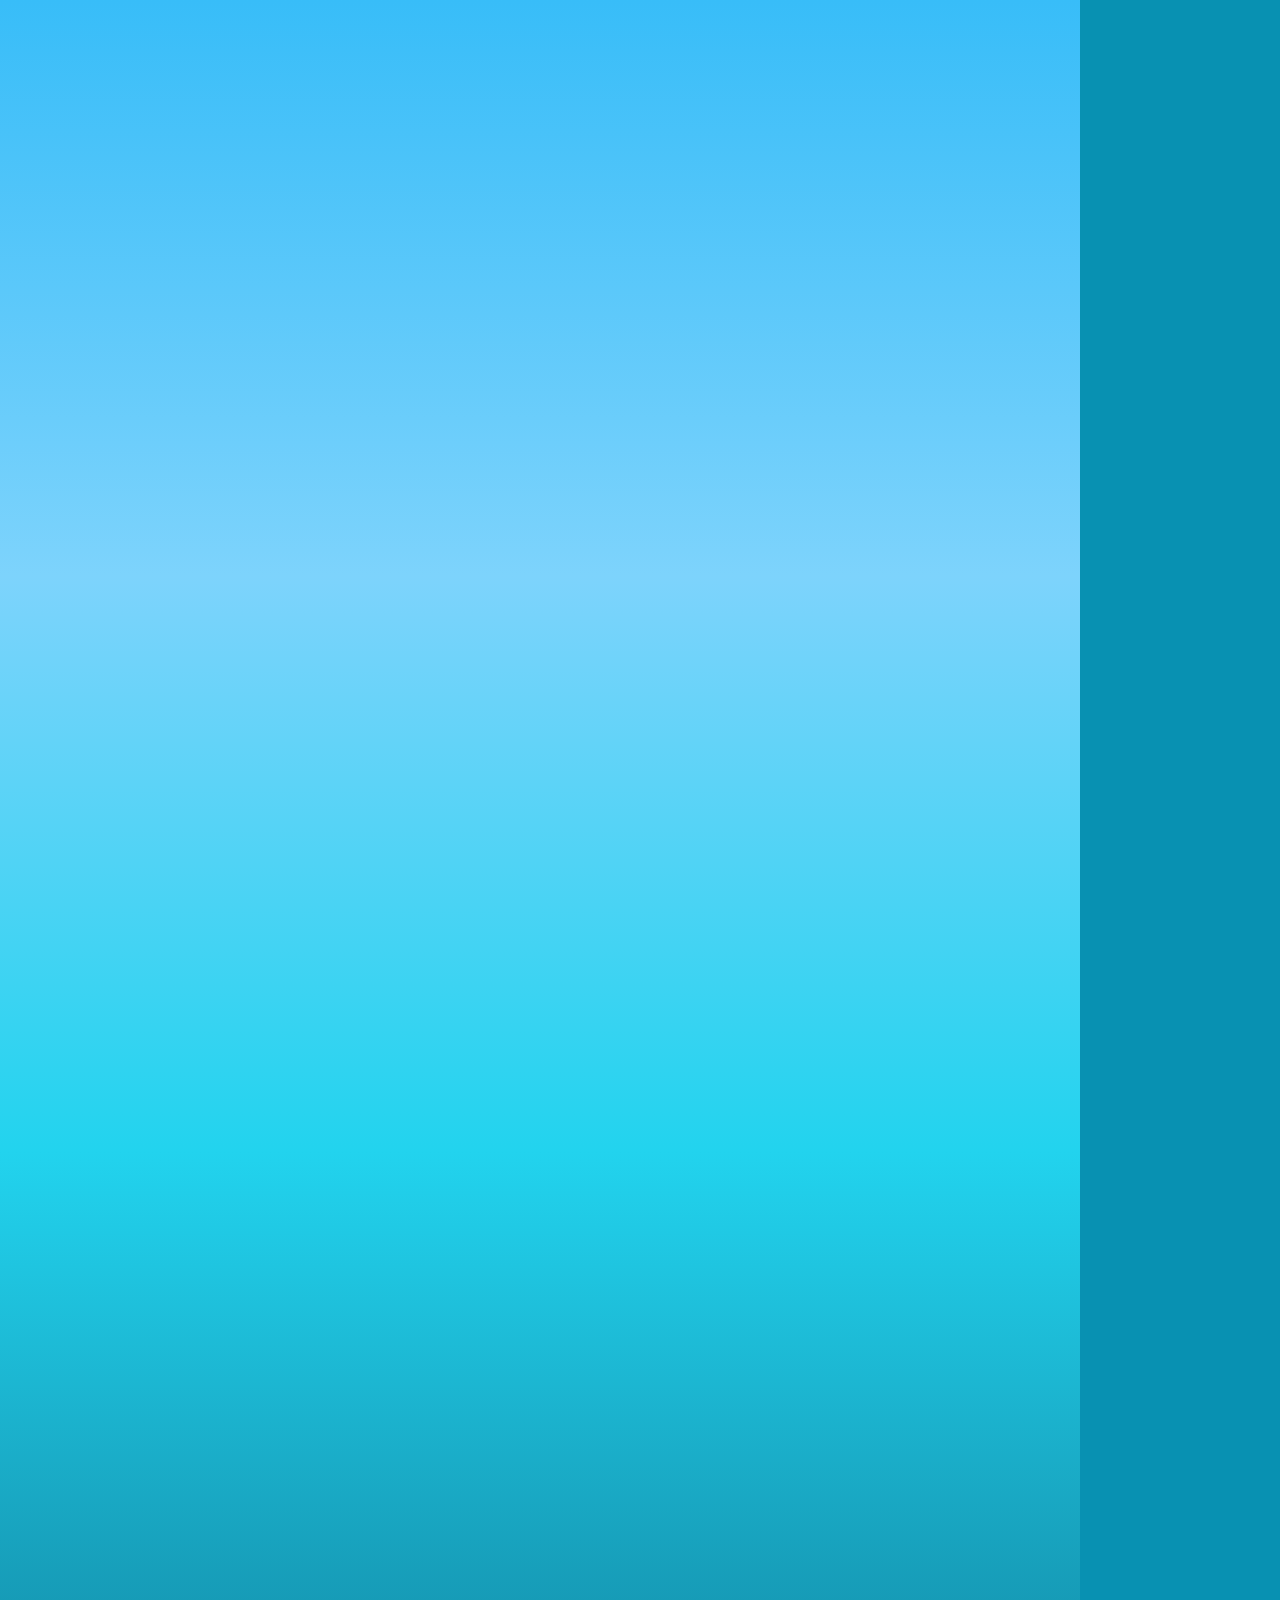
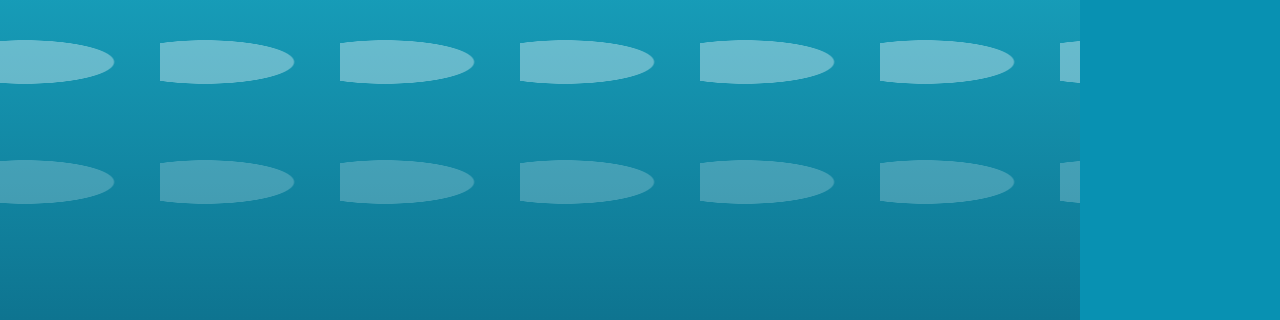
<file: promo/ad.html>
<!DOCTYPE html>
<html lang="ro">
<head>
<meta charset="UTF-8" />
<title>Pocket Island Master — TikTok ad</title>
<link href="https://fonts.googleapis.com/css2?family=Baloo+2:wght@600;800&display=swap" rel="stylesheet" />
<!-- Real game card styles (tier visuals: shiny / neon / cosmic) -->
<link rel="stylesheet" href="../css/style.css" />
<style>
  /* 1080×1920 vertical canvas, every frame is drawn by render(t) so it can be exported frame by frame */
  html, body { margin: 0; width: 1080px; height: 1920px; overflow: hidden; background: #0891b2; }
  body { font-family: 'Baloo 2', sans-serif; }
  #stage { position: relative; width: 1080px; height: 1920px; overflow: hidden;
    background: linear-gradient(180deg, #38bdf8 0%, #7dd3fc 30%, #22d3ee 60%, #0e7490 100%); }
  .sun { position: absolute; right: 70px; top: 120px; width: 200px; height: 200px; border-radius: 50%;
    background: radial-gradient(circle, #fff7ae 55%, rgba(255,247,174,.0) 72%); }
  .wave { position: absolute; left: -200px; right: -200px; height: 60px;
    background: radial-gradient(ellipse 90px 22px at 45px 22px, rgba(255,255,255,.35) 98%, transparent 100%) repeat-x;
    background-size: 180px 60px; }
  .scn { position: absolute; inset: 0; display: none; }
  .cap { position: absolute; z-index: 5; left: 60px; right: 60px; text-align: center; color: #fff; font-weight: 800; line-height: 1.02;
    -webkit-text-stroke: 10px #0c4a6e; paint-order: stroke fill; text-shadow: 0 10px 0 rgba(12,74,110,.45); }
  .cap.big { font-size: 112px; } .cap.mid { font-size: 84px; } .cap.small { font-size: 58px; -webkit-text-stroke: 8px #0c4a6e; }
  .yellow { color: #fde047; } .pink { color: #f9a8d4; }
  .phone { position: absolute; left: 50%; width: 600px; height: 1080px; margin-left: -300px; border-radius: 70px;
    background: #0f172a; padding: 18px; box-sizing: border-box; box-shadow: 0 40px 80px rgba(8,47,73,.55); }
  .phone .screen { width: 100%; height: 100%; border-radius: 54px; overflow: hidden; position: relative; background: #fff; }
  .phone img { width: 100%; display: block; transform-origin: 50% 30%; }
  .notch { position: absolute; top: 18px; left: 50%; width: 170px; height: 34px; margin-left: -85px; background: #0f172a; border-radius: 0 0 22px 22px; z-index: 3; }
  .float { position: absolute; font-size: 120px; filter: drop-shadow(0 10px 6px rgba(0,0,0,.25)); }
  .coin { position: absolute; font-size: 84px; }
  .pill { display: inline-block; background: #fff; color: #0c4a6e; border-radius: 999px; padding: 14px 40px; font-size: 54px; font-weight: 800;
    box-shadow: 0 10px 0 rgba(12,74,110,.35); margin: 12px 8px; }
  .pill.g { background: #22c55e; color: #fff; } .pill.p { background: #ec4899; color: #fff; } .pill.y { background: #facc15; color: #713f12; }
  .cta { display: inline-block; background: linear-gradient(180deg, #a3e635, #16a34a); color: #fff; font-size: 80px; font-weight: 800;
    border-radius: 60px; padding: 26px 70px; box-shadow: 0 16px 0 #14532d; -webkit-text-stroke: 0; }
  .tiers { position: absolute; left: 0; right: 0; top: 760px; display: flex; justify-content: center; gap: 14px; }
  .tierbox { width: 190px; text-align: center; }
  .tierbox .zoom { zoom: 2.5; width: 74px; margin: 0 auto; }
  .tierlabel { color: #fff; font-weight: 800; font-size: 40px; -webkit-text-stroke: 7px #0c4a6e; paint-order: stroke fill; margin-top: 14px; }
  .arrow { position: absolute; left: 0; right: 0; top: 1180px; text-align: center; font-size: 70px; color: #fff; font-weight: 800;
    -webkit-text-stroke: 8px #0c4a6e; paint-order: stroke fill; }
  .logo { font-size: 150px; text-align: center; }
  .flash { position: absolute; inset: 0; background: #fff; pointer-events: none; opacity: 0; }
</style>
</head>
<body>
<div id="stage">
    <div class="wave" id="w1" style="top:1640px"></div>
  <div class="wave" id="w2" style="top:1760px;opacity:.6"></div>

  <!-- 1. HOOK -->
  <div class="scn" id="s1">
    <div class="cap mid" style="top:330px" id="s1a">Joc NOU pe telefon 🏝️</div>
    <div class="cap big" style="top:470px" id="s1b"><span class="yellow">50 de pet-uri</span><br>de colecționat!</div>
    <div id="s1floats"></div>
    <div class="cap small" style="top:1330px" id="s1c">100% GRATUIT · fără reclame</div>
  </div>

  <!-- 2. ISLAND -->
  <div class="scn" id="s2">
    <div class="cap mid" style="top:150px" id="s2a">Construiește-ți <span class="yellow">insula</span> 🔨</div>
    <div class="cap small" style="top:270px" id="s2b">iar pet-urile tale se plimbă pe ea 🐾</div>
    <div class="phone" id="p2" style="top:400px"><div class="notch"></div><div class="screen"><img src="shots/island.png" id="i2"></div></div>
  </div>

  <!-- 3. SLOTS -->
  <div class="scn" id="s3">
    <div class="cap mid" style="top:150px" id="s3a">Învârte și câștigă <span class="yellow">Gold</span> 🎰</div>
    <div class="phone" id="p3" style="top:330px"><div class="notch"></div><div class="screen"><img src="shots/slot.png" id="i3"></div></div>
    <div id="coins"></div>
  </div>

  <!-- 4. MERGE TIERS -->
  <div class="scn" id="s4">
    <div class="cap mid" style="top:260px" id="s4a">Unește dublurile ✨</div>
    <div class="cap big" style="top:390px" id="s4b"><span class="yellow">1★</span> → <span class="pink">5★ COSMIC</span></div>
    <div class="tiers" id="tiers"></div>
    <div class="arrow" id="s4c">Completează setul de 50 ca să deblochezi merge-ul! 🏆</div>
  </div>

  <!-- 5. RAID -->
  <div class="scn" id="s5">
    <div class="cap mid" style="top:140px" id="s5a">Atacă-ți <span class="yellow">prietenii</span> ⚔️</div>
    <div class="cap small" style="top:260px" id="s5b">jucători reali — <span class="pink">fără boți!</span></div>
    <div class="phone" id="p5" style="top:380px"><div class="notch"></div><div class="screen"><img src="shots/raid.png" id="i5"></div></div>
  </div>

  <!-- 6. CTA -->
  <div class="scn" id="s6">
    <div class="logo" style="position:absolute;left:0;right:0;top:230px" id="s6logo">🏝️</div>
    <div class="cap big" style="top:420px" id="s6a">Pocket Island<br><span class="yellow">Master</span></div>
    <div style="position:absolute;left:40px;right:40px;top:760px;text-align:center" id="s6pills">
      <span class="pill g">100% GRATUIT</span><span class="pill p">FĂRĂ RECLAME</span><br>
      <span class="pill y">FĂRĂ PLĂȚI</span><span class="pill">JUCĂTORI REALI</span>
    </div>
    <div style="position:absolute;left:0;right:0;top:1100px;text-align:center" id="s6cta"><span class="cta">🔗 Link în bio</span></div>
    <div class="cap small" style="top:1330px" id="s6b">Joacă direct din browser 📱</div>
  </div>

  <div class="flash" id="flash"></div>
</div>

<script>
/* ---------- deterministic timeline ---------- */
const SCENES = [ ['s1', 0, 2.8], ['s2', 2.8, 6.4], ['s3', 6.4, 9.6], ['s4', 9.6, 13.6], ['s5', 13.6, 16.6], ['s6', 16.6, 20] ];
const DURATION = 20;
const $ = id => document.getElementById(id);
const clamp = (v, a = 0, b = 1) => Math.max(a, Math.min(b, v));
const outBack = x => { const c1 = 1.70158, c3 = c1 + 1; return 1 + c3 * Math.pow(x - 1, 3) + c1 * Math.pow(x - 1, 2); };
const outCubic = x => 1 - Math.pow(1 - x, 3);
/** pop-in amount for an element appearing at time `at` */
const pop = (t, at, d = 0.45) => outBack(clamp((t - at) / d));
function popEl(el, t, at, extra = '') {
  const p = pop(t, at);
  el.style.opacity = clamp((t - at) / 0.2);
  el.style.transform = `scale(${0.4 + 0.6 * p}) ${extra}`;
}

/* build static pieces */
const FLOATS = ['🦊','🐉','🦄','🐼','🐙','🦭','🐯','🦋','🐸','🦚','🐬','🦁'];
$('s1floats').innerHTML = FLOATS.map((e, i) => `<div class="float" id="f${i}">${e}</div>`).join('');
$('coins').innerHTML = Array.from({ length: 16 }, (_, i) => `<div class="coin" id="c${i}">${i % 4 === 0 ? '💰' : '🪙'}</div>`).join('');
const TIER_PET = { emoji: '🐉', name: 'Cindrake', c1: '#ffb347', c2: '#ef4444' };
$('tiers').innerHTML = [1, 2, 3, 4, 5].map(t => {
  const parts = t >= 5 ? Array.from({ length: 7 }, (_, i) => `<span class="pt" style="left:${8 + i * 13}%;animation-delay:${(i * 0.37).toFixed(2)}s"></span>`).join('') : '';
  return `<div class="tierbox" id="tb${t}"><div class="zoom"><div class="ccard tier-${t}"><div class="ccard-in" style="--c1:${TIER_PET.c1};--c2:${TIER_PET.c2}">
    ${parts}<div class="elem">🔥</div><div class="emo">${TIER_PET.emoji}</div><div class="nm">${TIER_PET.name}</div><div class="stars">${'★'.repeat(t)}</div>
  </div></div></div><div class="tierlabel">${['BAZĂ', 'MARE', 'SHINY', 'NEON', 'COSMIC'][t - 1]}</div></div>`;
}).join('');

/* draw one frame at time t (seconds) */
window.render = function (t) {
  // CSS animations (card sheen / neon / particles) follow the same clock
  document.getAnimations().forEach(a => { a.pause(); a.currentTime = t * 1000; });

  $('w1').style.transform = `translateX(${(t * 60) % 180}px)`;
  $('w2').style.transform = `translateX(${-(t * 40) % 180}px)`;

  for (const [id, a, b] of SCENES) {
    const el = $(id);
    const on = t >= a && t < b;
    el.style.display = on ? 'block' : 'none';
    if (!on) continue;
    const vin = clamp((t - a) / 0.3), vout = clamp((b - t) / 0.25);
    el.style.opacity = Math.min(vin, vout);
  }
  // white flash on every cut
  const cut = Math.min(...SCENES.map(s => Math.abs(t - s[1])));
  $('flash').style.opacity = t > 0.1 ? clamp(0.55 - cut * 4) : 0;

  /* 1 — hook */
  if (t < 2.8) {
    popEl($('s1a'), t, 0.05); popEl($('s1b'), t, 0.35); popEl($('s1c'), t, 1.5);
    FLOATS.forEach((_, i) => {
      const el = $('f' + i);
      const ang = i / FLOATS.length * Math.PI * 2 + t * 0.6;
      const x = 540 + Math.cos(ang) * 400 - 60, y = 1020 + Math.sin(ang) * 190 - 70;
      const p = pop(t, 0.6 + i * 0.08);
      el.style.left = x + 'px'; el.style.top = (y + Math.sin(t * 5 + i) * 18) + 'px';
      el.style.opacity = clamp((t - 0.6 - i * 0.08) / 0.15);
      el.style.transform = `scale(${p}) rotate(${Math.sin(t * 3 + i) * 10}deg)`;
    });
  }
  /* 2 — island */
  if (t >= 2.8 && t < 6.4) {
    const s = t - 2.8;
    popEl($('s2a'), t, 2.85); popEl($('s2b'), t, 3.2);
    $('p2').style.transform = `translateY(${(1 - outCubic(clamp(s / 0.6))) * 900}px)`;
    $('i2').style.transform = `scale(${1 + s * 0.035})`;
  }
  /* 3 — slots + coin rain */
  if (t >= 6.4 && t < 9.6) {
    const s = t - 6.4;
    popEl($('s3a'), t, 6.45);
    $('p3').style.transform = `translateY(${(1 - outCubic(clamp(s / 0.5))) * 900}px) rotate(${Math.sin(s * 2) * 1.2}deg)`;
    $('i3').style.transform = `scale(${1.05 + s * 0.03})`;
    for (let i = 0; i < 16; i++) {
      const el = $('c' + i);
      const x = (i * 137) % 1000 + 10;
      const y = -150 + ((s - 0.5 - i * 0.09) * (900 + (i % 5) * 120));
      el.style.left = x + 'px'; el.style.top = y + 'px';
      el.style.opacity = s > 0.5 + i * 0.09 ? 1 : 0;
      el.style.transform = `rotate(${s * 200 + i * 40}deg)`;
    }
  }
  /* 4 — tiers */
  if (t >= 9.6 && t < 13.6) {
    popEl($('s4a'), t, 9.65); popEl($('s4b'), t, 9.95);
    for (let k = 1; k <= 5; k++) {
      const at = 10.3 + (k - 1) * 0.45;
      const el = $('tb' + k);
      el.style.opacity = clamp((t - at) / 0.15);
      el.style.transform = `translateY(${Math.sin(t * 3 + k) * 10}px) scale(${pop(t, at) * (k === 5 ? 1.08 : 1)})`;
    }
    popEl($('s4c'), t, 12.6);
  }
  /* 5 — raid */
  if (t >= 13.6 && t < 16.6) {
    const s = t - 13.6;
    popEl($('s5a'), t, 13.65); popEl($('s5b'), t, 14.0);
    const shake = s > 0.6 && s < 1.0 ? Math.sin(s * 90) * 14 : 0;
    $('p5').style.transform = `translateY(${(1 - outCubic(clamp(s / 0.5))) * 900}px) translateX(${shake}px)`;
    $('i5').style.transform = `translateY(${-s * 60}px) scale(1.04)`;
  }
  /* 6 — call to action */
  if (t >= 16.6) {
    popEl($('s6logo'), t, 16.65, `translateY(${Math.sin(t * 4) * 12}px)`);
    popEl($('s6a'), t, 16.85);
    popEl($('s6pills'), t, 17.3);
    const beat = 1 + Math.max(0, Math.sin(t * 7)) * 0.06;
    $('s6cta').style.opacity = clamp((t - 17.8) / 0.2);
    $('s6cta').style.transform = `scale(${(0.4 + 0.6 * pop(t, 17.8)) * beat})`;
    popEl($('s6b'), t, 18.3);
  }
};
window.DURATION = DURATION;
render(0);
</script>
</body>
</html>
</file>
<file: css/style.css>
/* ==========================================================
       GLOBAL / ISLAND AESTHETIC
       ========================================================== */
    :root { --safe-b: env(safe-area-inset-bottom, 0px); }
    * { -webkit-tap-highlight-color: transparent; }
    html, body { height: 100%; }
    body {
      font-family: 'Baloo 2', system-ui, sans-serif;
      touch-action: manipulation;
      background:
        radial-gradient(circle at 85% 8%, #fff7ae 0 40px, rgba(255,247,174,.35) 41px 70px, transparent 71px),
        linear-gradient(180deg, #38bdf8 0%, #7dd3fc 35%, #22d3ee 62%, #0891b2 100%);
      background-attachment: fixed;
      color: #0f172a;
      overscroll-behavior: none;
    }
    /* Animated sea waves at the bottom of the screen */
    .waves {
      position: fixed; left: 0; right: 0; bottom: 0; height: 120px; z-index: 0; pointer-events: none;
      background:
        radial-gradient(ellipse 60px 14px at 30px 14px, rgba(255,255,255,.45) 98%, transparent 100%) repeat-x;
      background-size: 120px 28px;
      animation: waves 6s linear infinite; opacity: .55;
    }
    @keyframes waves { to { background-position: 120px 0; } }

    .glass { background: rgba(255,255,255,.82); backdrop-filter: blur(10px); -webkit-backdrop-filter: blur(10px); }
    .panel { background: rgba(255,255,255,.9); border-radius: 22px; box-shadow: 0 8px 24px rgba(8,47,73,.18); }
    .btn {
      font-weight: 800; border-radius: 16px; padding: .65rem 1rem; transition: transform .08s, filter .15s;
      box-shadow: 0 4px 0 rgba(0,0,0,.18); user-select: none;
    }
    .btn:active:not(:disabled) { transform: translateY(3px); box-shadow: 0 1px 0 rgba(0,0,0,.18); }
    .btn:disabled { filter: grayscale(.8) brightness(.95); opacity: .65; cursor: not-allowed; }
    .tab-btn.active { color: #0369a1; }
    .tab-btn.active .tab-ico { transform: translateY(-4px) scale(1.15); }
    .tab-ico { transition: transform .2s; display: inline-block; }
    .hidden-tab { display: none !important; }

    /* Energy bar shimmer */
    .energy-fill { background: linear-gradient(90deg, #facc15, #fb923c, #facc15); background-size: 200% 100%; animation: shimmer 2.5s linear infinite; transition: width .4s; }
    .energy-fill.over { background: linear-gradient(90deg, #a78bfa, #f472b6, #a78bfa); background-size: 200% 100%; }
    @keyframes shimmer { to { background-position: -200% 0; } }

    /* ==========================================================
       SLOT MACHINE
       ========================================================== */
    .slot-frame {
      background: linear-gradient(180deg, #f59e0b, #b45309);
      border-radius: 28px; padding: 14px; box-shadow: inset 0 3px 0 rgba(255,255,255,.5), 0 10px 25px rgba(0,0,0,.25);
    }
    .reel {
      background: linear-gradient(180deg, #e2e8f0 0%, #fff 30%, #fff 70%, #e2e8f0 100%);
      border-radius: 18px; height: 96px; display: flex; align-items: center; justify-content: center;
      font-size: 54px; box-shadow: inset 0 4px 10px rgba(0,0,0,.25); overflow: hidden;
    }
    .reel.spinning .sym { filter: blur(2px); transform: translateY(6px); }
    .reel.stop .sym { animation: reelStop .35s ease-out; }
    @keyframes reelStop { 0%{transform:translateY(-30px)} 60%{transform:translateY(8px)} 100%{transform:translateY(0)} }
    .slot-win { animation: winPulse .6s ease-in-out 3; }
    @keyframes winPulse { 50% { box-shadow: 0 0 0 6px #fde047, 0 0 30px #fde047; } }
    .bulb { width: 10px; height: 10px; border-radius: 50%; background: #fef08a; box-shadow: 0 0 8px #fde047; animation: blink 1s infinite; }
    .bulb:nth-child(even) { animation-delay: .5s; }
    @keyframes blink { 50% { opacity: .25; } }

    /* ==========================================================
       CREATURE CARDS + TIER VISUALS
       1★ base | 2★ larger badge | 3★ shiny palette | 4★ neon animated border | 5★ cosmic particles
       ========================================================== */
    .ccard { position: relative; border-radius: 16px; padding: 2px; background: rgba(255,255,255,.9); cursor: pointer; transition: transform .12s; }
    .ccard:active { transform: scale(.95); }
    .ccard-in {
      position: relative; overflow: hidden; border-radius: 14px; height: 100%;
      background: linear-gradient(160deg, var(--c1), var(--c2));
      display: flex; flex-direction: column; align-items: center; justify-content: center; padding: 6px 2px 4px;
      color: #fff; text-shadow: 0 1px 2px rgba(0,0,0,.35); min-height: 86px;
    }
    .ccard .emo { font-size: 30px; line-height: 1.1; filter: drop-shadow(0 2px 2px rgba(0,0,0,.3)); position: relative; z-index: 2; }
    .ccard .nm { font-size: 10px; font-weight: 800; line-height: 1; margin-top: 2px; white-space: nowrap; overflow: hidden; text-overflow: ellipsis; max-width: 100%; position: relative; z-index: 2; }
    .ccard .stars { font-size: 9px; color: #fde047; letter-spacing: -1px; position: relative; z-index: 2; }
    .ccard .elem { position: absolute; top: 2px; left: 4px; font-size: 10px; z-index: 2; }
    .ccard .cnt { position: absolute; top: 2px; right: 3px; font-size: 10px; font-weight: 800; background: rgba(0,0,0,.45); border-radius: 8px; padding: 0 5px; z-index: 3; }
    .ccard.locked .ccard-in { background: linear-gradient(160deg, #cbd5e1, #94a3b8); }
    .ccard.locked .emo { filter: grayscale(1) opacity(.5); }
    .ccard.faded { opacity: .45; }
    .ccard.selected { box-shadow: 0 0 0 3px #fff, 0 0 0 6px #0ea5e9; transform: scale(1.05); }
    .ccard.merge-flash { animation: mergeFlash .6s; }
    @keyframes mergeFlash { 0%{transform:scale(1)} 40%{transform:scale(1.25); filter:brightness(2)} 100%{transform:scale(1)} }

    /* 2★ — Larger size badge */
    .tier-2 .stars, .tier-3 .stars, .tier-4 .stars, .tier-5 .stars {
      font-size: 12px; background: rgba(0,0,0,.4); border-radius: 999px; padding: 0 6px; margin-top: 2px;
      box-shadow: 0 0 0 1px rgba(253,224,71,.6);
    }
    .tier-2 .emo { font-size: 33px; }

    /* 3★ — Shiny palette variation (hue shift + sparkle sweep) */
    .tier-3 .ccard-in, .tier-4 .ccard-in { filter: hue-rotate(150deg) saturate(1.35); }
    .tier-3 .emo, .tier-4 .emo { filter: hue-rotate(-150deg) saturate(1.5) drop-shadow(0 0 6px #fff); } /* keep emoji readable, add shine */
    .tier-3 .ccard-in::after, .tier-4 .ccard-in::after {
      content: ''; position: absolute; inset: 0; z-index: 1;
      background: linear-gradient(115deg, transparent 30%, rgba(255,255,255,.65) 48%, transparent 66%);
      background-size: 250% 100%; animation: sheen 2.6s ease-in-out infinite;
    }
    @keyframes sheen { 0%{background-position: 150% 0} 100%{background-position: -100% 0} }
    .tier-3 .emo { font-size: 34px; }

    /* 4★ — Neon glow + animated border */
    .tier-4 { padding: 3px; background: linear-gradient(90deg, #22d3ee, #e879f9, #facc15, #22d3ee); background-size: 300% 100%; animation: neonBorder 2.5s linear infinite; box-shadow: 0 0 12px #e879f9, 0 0 22px rgba(34,211,238,.6); }
    @keyframes neonBorder { to { background-position: 300% 0; } }
    .tier-4 .emo { font-size: 35px; }

    /* 5★ — Cosmic / mystic particle field */
    .tier-5 { padding: 3px; background: linear-gradient(90deg, #fde047, #a855f7, #f0abfc, #fde047); background-size: 300% 100%; animation: neonBorder 3s linear infinite; box-shadow: 0 0 16px #a855f7, 0 0 30px rgba(253,224,71,.5); }
    .tier-5 .ccard-in {
      background:
        radial-gradient(circle at 30% 25%, rgba(255,255,255,.9) 0 1px, transparent 2px),
        radial-gradient(circle at 75% 60%, rgba(255,255,255,.8) 0 1px, transparent 2px),
        radial-gradient(circle at 50% 85%, rgba(255,255,255,.7) 0 1px, transparent 2px),
        radial-gradient(circle at 50% 45%, color-mix(in srgb, var(--c1) 70%, transparent), transparent 70%),
        linear-gradient(160deg, #1e1b4b, #4c1d95 55%, #0f172a);
    }
    .tier-5 .emo { font-size: 36px; filter: drop-shadow(0 0 8px #f0abfc) drop-shadow(0 0 3px #fff); animation: floaty 2.4s ease-in-out infinite; }
    @keyframes floaty { 50% { transform: translateY(-3px); } }
    .pt { position: absolute; bottom: -6px; width: 4px; height: 4px; border-radius: 50%; background: #fff; box-shadow: 0 0 6px #f0abfc, 0 0 10px #a855f7; animation: particle 2.6s linear infinite; z-index: 1; }
    .pt:nth-child(3n) { background: #fde047; box-shadow: 0 0 6px #fde047; }
    @keyframes particle { 0%{transform:translateY(0) scale(.6); opacity:0} 15%{opacity:1} 100%{transform:translateY(-95px) scale(1.2); opacity:0} }

    /* ==========================================================
       EGG / GACHA
       ========================================================== */
    .egg { font-size: 84px; display: inline-block; filter: drop-shadow(0 8px 8px rgba(0,0,0,.25)); }
    .egg.shake { animation: eggShake .25s ease-in-out infinite; }
    @keyframes eggShake { 0%,100%{transform:rotate(0)} 25%{transform:rotate(-14deg)} 75%{transform:rotate(14deg)} }
    .pop-in { animation: popIn .45s cubic-bezier(.2,1.6,.4,1); }
    @keyframes popIn { 0%{transform:scale(.2); opacity:0} 100%{transform:scale(1); opacity:1} }
    .float-egg { animation: floaty 2.2s ease-in-out infinite; }

    /* ==========================================================
       MODAL + TOASTS
       ========================================================== */
    #modal { transition: opacity .2s; }
    .sheet { animation: sheetUp .28s cubic-bezier(.2,1.2,.4,1); }
    @keyframes sheetUp { from { transform: translateY(40px); opacity: 0; } }
    .toast { animation: toastIn .3s ease-out, toastOut .35s ease-in forwards; animation-delay: 0s, 2.6s; }
    @keyframes toastIn { from { transform: translateY(-16px); opacity: 0; } }
    @keyframes toastOut { to { transform: translateY(-16px); opacity: 0; } }
    .confetti { position: fixed; top: -10px; width: 8px; height: 14px; z-index: 80; pointer-events: none; animation: confetti 1.8s linear forwards; }
    @keyframes confetti { to { transform: translateY(105vh) rotate(720deg); } }

    .scroll-area { padding-bottom: calc(96px + var(--safe-b)); }
    .no-scrollbar::-webkit-scrollbar { display: none; }

/* ==========================================================
   ANIMATED ISLAND SCENE (Coin Master style village)
   ========================================================== */
.scene {
  position: relative; height: 360px; border-radius: 26px; overflow: hidden;
  background:
    radial-gradient(ellipse 40px 8px at 20px 8px, rgba(255,255,255,.35) 98%, transparent 100%) 0 0 / 80px 26px,
    linear-gradient(180deg, #67e8f9 0%, #22d3ee 45%, #0891b2 100%);
  animation: sea 9s linear infinite;
  box-shadow: inset 0 0 40px rgba(8,47,73,.35), 0 10px 24px rgba(8,47,73,.25);
}
@keyframes sea { to { background-position: 80px 26px, 0 0; } }
.cloud { position: absolute; font-size: 34px; opacity: .9; animation: cloud linear infinite; z-index: 6; pointer-events: none; }
@keyframes cloud { from { transform: translateX(-80px); } to { transform: translateX(520px); } }
.isle { position: absolute; left: 5%; right: 5%; top: 13%; bottom: 7%; }
.isle-foam { position: absolute; inset: -10px; border-radius: 50%; background: rgba(255,255,255,.35); animation: foam 3s ease-in-out infinite; }
@keyframes foam { 50% { inset: -16px; opacity: .55; } }
.isle-sand { position: absolute; inset: 0; border-radius: 50%; background: radial-gradient(ellipse at 50% 40%, var(--sand1), var(--sand2)); box-shadow: 0 14px 0 rgba(0,0,0,.08); }
.isle-grass { position: absolute; inset: 10% 9% 14% 9%; border-radius: 47% 53% 44% 56% / 52% 48% 55% 45%; background: radial-gradient(ellipse at 45% 35%, var(--grass1), var(--grass2)); }
.deco { position: absolute; transform: translate(-50%, -100%); font-size: 18px; pointer-events: none; filter: drop-shadow(0 2px 1px rgba(0,0,0,.2)); }

.bld { position: absolute; transform: translate(-50%, -100%); text-align: center; cursor: pointer; z-index: 3; transition: font-size .4s; }
.bld .ico { display: block; line-height: 1; filter: drop-shadow(0 4px 2px rgba(0,0,0,.28)); }
.bld.empty .ico { filter: grayscale(1); opacity: .45; }
.bld .lvl { font-size: 9px; color: #f59e0b; background: rgba(255,255,255,.85); border-radius: 999px; padding: 0 5px; font-weight: 800; white-space: nowrap; }
.bld.built-pop .ico { animation: buildPop .7s cubic-bezier(.2,1.6,.4,1); }
@keyframes buildPop { 0% { transform: scale(.3) translateY(20px); } 100% { transform: scale(1); } }
.dust { position: absolute; font-size: 20px; pointer-events: none; animation: dust .9s ease-out forwards; z-index: 7; }
@keyframes dust { to { transform: translateY(-40px) scale(1.6); opacity: 0; } }

.walker { position: absolute; transform: translate(-50%, -100%); transition: left 2.8s linear, top 2.8s linear; z-index: 4; cursor: pointer; }
.walker .shadow { position: absolute; left: 50%; bottom: -3px; width: 26px; height: 7px; margin-left: -13px; border-radius: 50%; background: rgba(0,0,0,.18); }
.walker .body { display: inline-block; font-size: 30px; line-height: 1; animation: idle 1.8s ease-in-out infinite; transform-origin: 50% 100%; }
.walker.moving .body { animation: hop .35s ease-in-out infinite; }
.walker.flip .face { transform: scaleX(-1); }
.walker .face { display: inline-block; }
.walker .tag { position: absolute; left: 50%; top: -12px; transform: translateX(-50%); font-size: 8px; color: #fde047; text-shadow: 0 1px 2px #000; white-space: nowrap; letter-spacing: -1px; }
.walker.jump .body { animation: jump .6s ease-out; }
.walker.t3 .face, .walker.t4 .face { filter: drop-shadow(0 0 4px #fff) saturate(1.5); }
.walker.t4 .face { filter: drop-shadow(0 0 6px #22d3ee) drop-shadow(0 0 3px #e879f9); }
.walker.t5 .face { filter: drop-shadow(0 0 8px #f0abfc) drop-shadow(0 0 4px #fde047); }
.walker.t5::before { content: '✨'; position: absolute; left: -10px; top: -4px; font-size: 12px; animation: twinkle 1.4s infinite; }
@keyframes idle { 0%,100% { transform: scale(1,1); } 50% { transform: scale(1.05,.94); } }
@keyframes hop { 0%,100% { transform: translateY(0); } 50% { transform: translateY(-6px); } }
@keyframes jump { 0% { transform: translateY(0); } 40% { transform: translateY(-26px) rotate(-10deg); } 100% { transform: translateY(0); } }
@keyframes twinkle { 50% { opacity: .2; transform: scale(.6); } }
.heart { position: absolute; pointer-events: none; z-index: 8; font-size: 16px; animation: heart 1.1s ease-out forwards; }
@keyframes heart { to { transform: translateY(-36px) scale(1.4); opacity: 0; } }
.bubble { position: absolute; z-index: 9; transform: translate(-50%, -100%); background: #fff; border-radius: 10px; padding: 1px 7px; font-size: 11px; font-weight: 800; white-space: nowrap; box-shadow: 0 2px 6px rgba(0,0,0,.2); pointer-events: none; animation: popIn .3s; }

.lock-pill { font-size: 10px; font-weight: 800; border-radius: 999px; padding: 1px 6px; }
.online-dot { width: 8px; height: 8px; border-radius: 50%; display: inline-block; }
.input { width: 100%; border-radius: 14px; border: 2px solid #bae6fd; padding: .6rem .8rem; font-weight: 700; outline: none; background: #fff; }
.input:focus { border-color: #0ea5e9; }

/* merge-ready badge on compact pet cards */
.ccard .mrg { position: absolute; right: 3px; bottom: 3px; z-index: 4; width: 18px; height: 18px; border-radius: 50%;
  background: #22c55e; color: #fff; font-size: 11px; font-weight: 800; display: flex; align-items: center; justify-content: center;
  box-shadow: 0 0 0 2px #fff, 0 0 10px #22c55e; animation: mrgPulse 1.4s ease-in-out infinite; text-shadow: none; }
@keyframes mrgPulse { 50% { transform: scale(1.18); } }
.mrg-inline { display: inline-flex; width: 16px; height: 16px; border-radius: 50%; background: #22c55e; color: #fff; font-size: 10px; align-items: center; justify-content: center; }

/* ==========================================================
   ISLAND v2 — richer sea, island, building plots, pet auras
   ========================================================== */
.scene { height: 390px; }
.sea-depth { position: absolute; inset: 0; background: radial-gradient(ellipse 70% 60% at 50% 55%, transparent 40%, rgba(8,47,73,.45) 100%); pointer-events: none; }
.glint { position: absolute; width: 6px; height: 6px; background: #fff; transform: rotate(45deg); border-radius: 1px; opacity: 0;
  box-shadow: 0 0 6px #fff; animation: glint 3s ease-in-out infinite; pointer-events: none; }
@keyframes glint { 0%,70%,100% { opacity: 0; transform: rotate(45deg) scale(.4); } 80% { opacity: .9; transform: rotate(45deg) scale(1); } }
.boat { position: absolute; bottom: 3%; font-size: 26px; z-index: 6; animation: sail 45s linear infinite, bob 2.4s ease-in-out infinite; pointer-events: none; }
@keyframes sail { from { left: -10%; } to { left: 105%; } }
@keyframes bob { 50% { translate: 0 -4px; rotate: -4deg; } }

.isle .ring { position: absolute; inset: -4%; border-radius: 50%; border: 3px solid rgba(255,255,255,.55); animation: ringOut 4s ease-out infinite; pointer-events: none; }
.isle .ring.r2 { animation-delay: 2s; }
@keyframes ringOut { from { inset: -2%; opacity: .9; } to { inset: -14%; opacity: 0; } }
.isle-sand { background: radial-gradient(ellipse at 45% 35%, #fffbeb 0%, var(--sand1) 35%, var(--sand2) 100%); box-shadow: 0 14px 0 rgba(0,0,0,.10), inset 0 -10px 18px rgba(146,64,14,.18); }
.isle-wet { position: absolute; inset: 0; border-radius: 50%; background: radial-gradient(ellipse, transparent 80%, rgba(120,72,20,.22) 92%, transparent 100%); pointer-events: none; }
.isle-grass { overflow: hidden; box-shadow: inset 0 -10px 0 rgba(0,0,0,.07), inset 0 6px 14px rgba(255,255,255,.35), 0 3px 0 rgba(255,255,255,.35); }
.isle-grass .patch { position: absolute; width: 22%; height: 16%; border-radius: 50%; background: rgba(255,255,255,.16); }
.isle-grass .patch:nth-child(2) { background: rgba(0,80,20,.08); }
.path { position: absolute; left: 27%; right: 27%; top: 42%; bottom: 24%; border-radius: 50%; border: 5px dotted rgba(254,243,199,.75); pointer-events: none; }
.deco.palm { font-size: 34px; animation: sway 3.2s ease-in-out infinite; transform-origin: 50% 100%; }
@keyframes sway { 50% { rotate: 5deg; } }

/* buildings stand on plots */
.bld .ico { position: relative; z-index: 2; }
.bld .plot { position: absolute; left: 50%; top: .78em; width: 1.7em; height: .5em; margin-left: -.85em; border-radius: 50%; z-index: 1;
  background: radial-gradient(ellipse at 50% 35%, #e7cfa4, #a47a4a); box-shadow: 0 3px 0 rgba(0,0,0,.18); }
.bld.empty .plot { background: rgba(255,255,255,.35); border: 2px dashed rgba(146,64,14,.55); }
.bld.empty .ico { filter: drop-shadow(0 4px 2px rgba(0,0,0,.25)); opacity: .9; }
.bld .lvl { position: relative; z-index: 3; display: inline-block; margin-top: 2px; background: linear-gradient(180deg, #fef3c7, #fbbf24); color: #b45309;
  border-radius: 999px; padding: 0 6px; font-size: 9px; font-weight: 800; box-shadow: 0 2px 0 rgba(146,64,14,.35); letter-spacing: -1px; }
.bld .lvl .off { color: rgba(146,64,14,.25); }
.bld.empty .lvl { background: #fff; color: #0369a1; letter-spacing: 0; }
.bld .up { display: none; position: absolute; left: 50%; top: -20px; margin-left: -10px; width: 20px; height: 20px; border-radius: 50%; z-index: 4;
  background: #22c55e; color: #fff; font-size: 12px; font-weight: 800; align-items: center; justify-content: center; box-shadow: 0 0 0 2px #fff, 0 0 10px #22c55e; }
.bld.can .up { display: flex; animation: upBob 1s ease-in-out infinite; }
@keyframes upBob { 50% { transform: translateY(-5px); } }
.bld.maxed .ico { filter: drop-shadow(0 4px 2px rgba(0,0,0,.25)) drop-shadow(0 0 10px rgba(253,224,71,.9)); }
.bld .flag { position: absolute; right: -8px; top: -4px; font-size: 14px; z-index: 3; animation: sway 1.6s ease-in-out infinite; transform-origin: 0 100%; }
.bld .spark { position: absolute; font-size: 11px; z-index: 3; animation: twinkle 1.6s infinite; }
.bld .spark.s1 { left: -8px; top: 20%; } .bld .spark.s2 { right: -4px; top: 55%; animation-delay: .8s; }

/* pets: element aura, neon ring, cosmic orbit, emotes */
.walker .body { font-size: 34px; }
.walker .aura { position: absolute; left: 50%; bottom: -7px; width: 42px; height: 13px; margin-left: -21px; border-radius: 50%;
  background: radial-gradient(ellipse, var(--aura) 0%, transparent 70%); opacity: .6; }
.walker.t3 .aura { opacity: .85; animation: auraPulse 2s ease-in-out infinite; }
.walker.t4 .aura { border: 2px solid #22d3ee; box-shadow: 0 0 8px #22d3ee, 0 0 14px #e879f9; opacity: 1; animation: auraPulse 1.4s ease-in-out infinite; }
.walker.t5 .aura { width: 54px; margin-left: -27px; height: 16px; bottom: -8px; background: radial-gradient(ellipse, #fde047 0%, #a855f7 55%, transparent 75%);
  box-shadow: 0 0 14px #a855f7; opacity: 1; animation: auraPulse 1.2s ease-in-out infinite; }
@keyframes auraPulse { 50% { transform: scale(1.15); opacity: .7; } }
.walker .orbit { position: absolute; left: 50%; top: 45%; width: 0; height: 0; animation: orbit 2.4s linear infinite; z-index: 5; }
.walker .orbit i { position: absolute; font-style: normal; font-size: 10px; color: #fde047; text-shadow: 0 0 6px #f0abfc; left: -5px; top: -6px; }
.walker .orbit i:nth-child(1) { transform: rotate(0deg) translateX(24px); }
.walker .orbit i:nth-child(2) { transform: rotate(120deg) translateX(24px); }
.walker .orbit i:nth-child(3) { transform: rotate(240deg) translateX(24px); }
@keyframes orbit { to { transform: rotate(360deg); } }
.walker.t5::before { content: none; }
.emote { position: absolute; z-index: 60; font-size: 15px; background: #fff; border-radius: 12px 12px 12px 3px; padding: 1px 5px; box-shadow: 0 2px 6px rgba(0,0,0,.2);
  pointer-events: none; animation: emote 1.8s ease-out forwards; }
@keyframes emote { 0% { transform: scale(0); opacity: 0; } 15% { transform: scale(1.15); opacity: 1; } 25%,75% { transform: scale(1); opacity: 1; } 100% { transform: translateY(-14px); opacity: 0; } }

/* pet cards: glossy highlight */
.ccard-in::before { content: ''; position: absolute; left: 0; right: 0; top: 0; height: 45%; z-index: 1; pointer-events: none;
  background: linear-gradient(180deg, rgba(255,255,255,.30), rgba(255,255,255,0)); }
/* fixes: keep star ribbon right under the building, smaller plots */
.bld { line-height: 1; }
.bld .lvl { display: block; width: max-content; margin: 3px auto 0; line-height: 14px; }
.bld .plot { width: 1.4em; margin-left: -.7em; height: .42em; top: .8em; }
/* merge badge sits on the card frame (outside the shiny filter) */
.ccard > .mrg { position: absolute; left: -4px; top: -4px; right: auto; bottom: auto; z-index: 6; width: 20px; height: 20px; }
</file>
